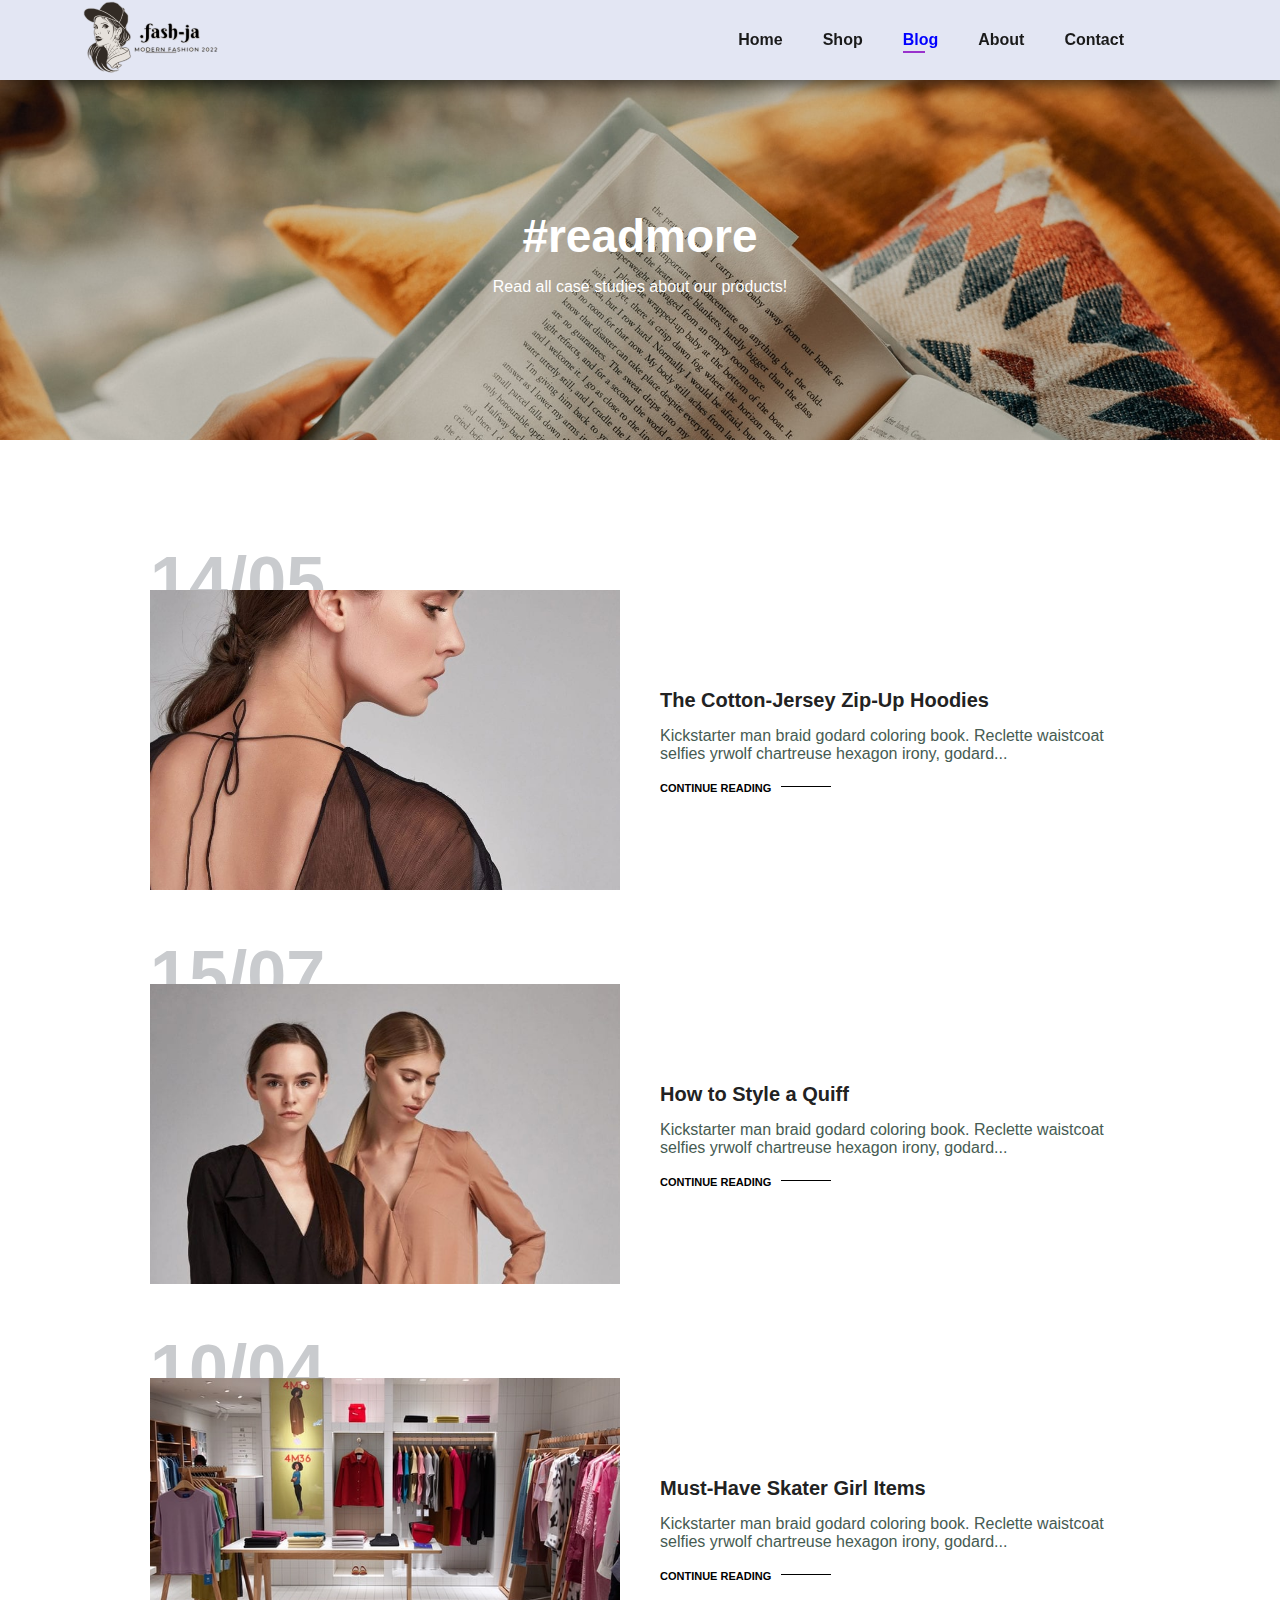
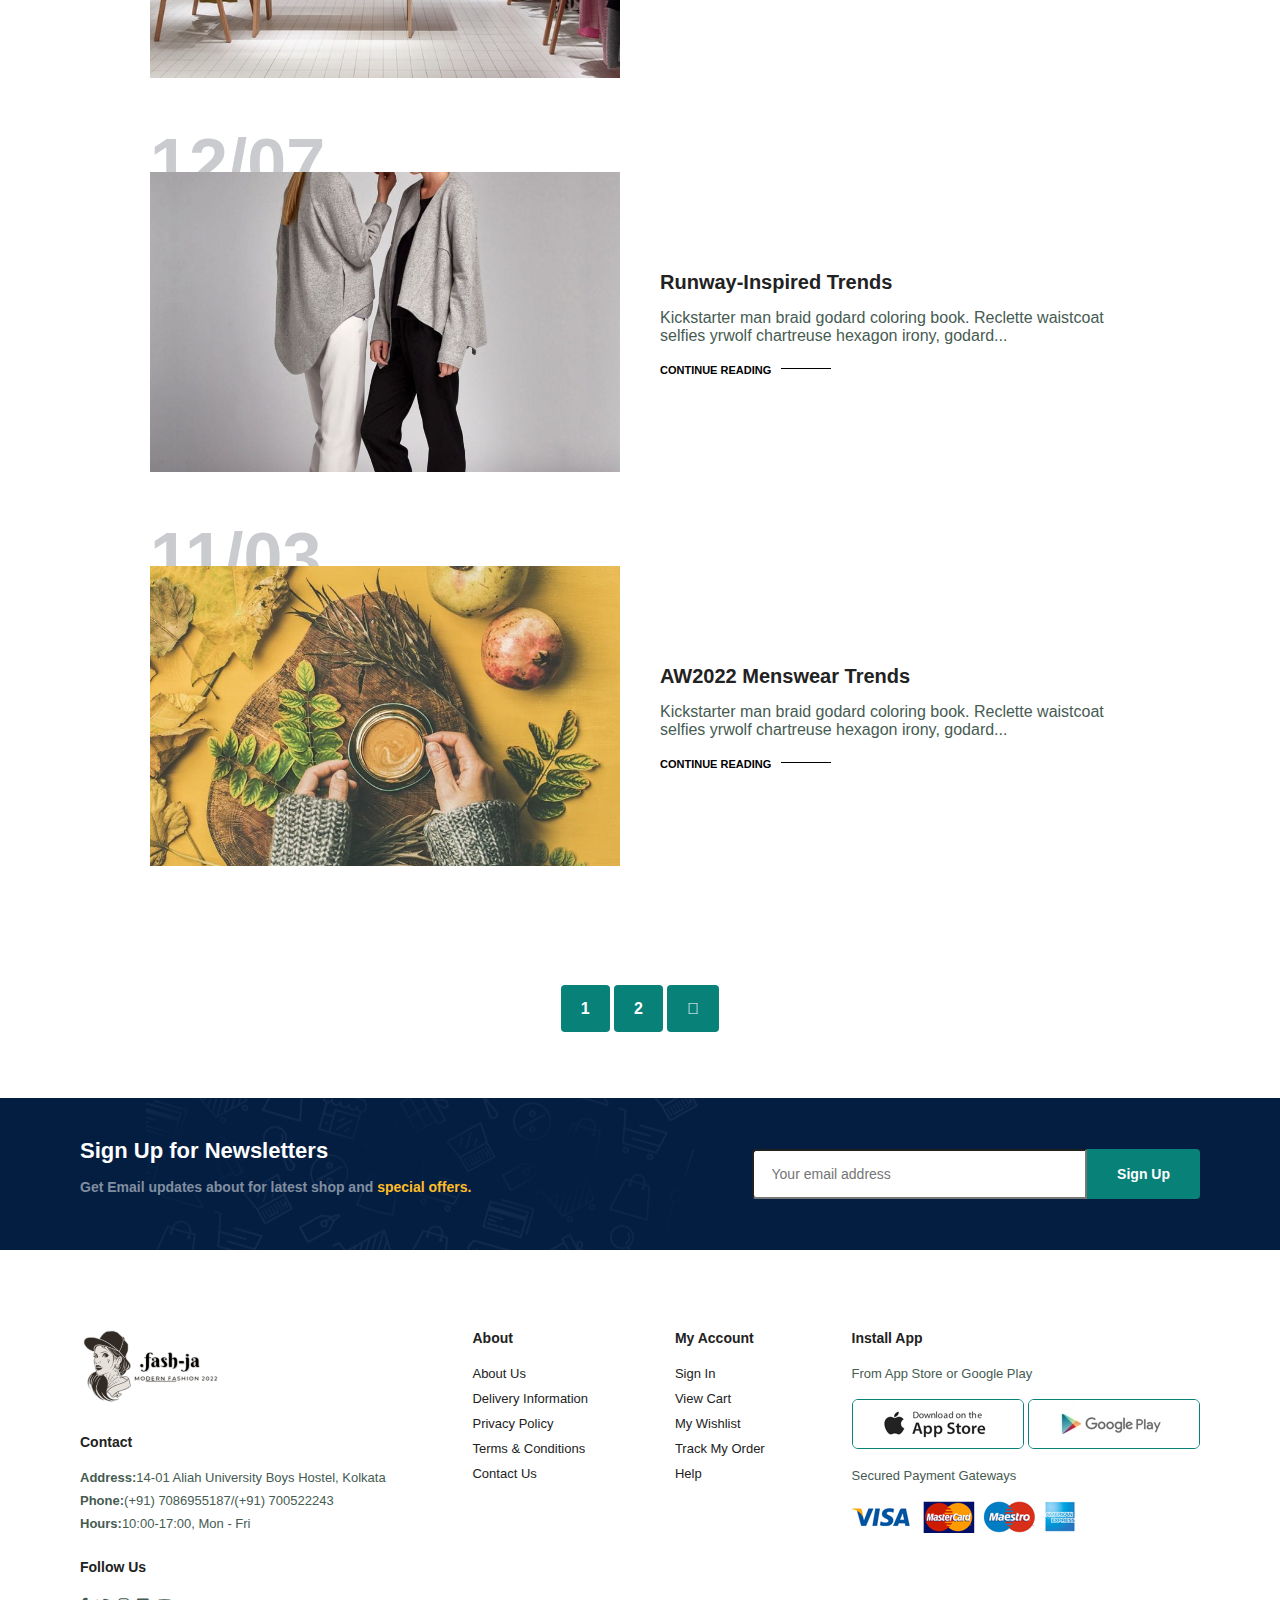
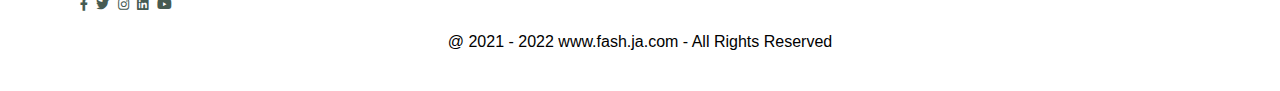
<file: blog.html>
<!DOCTYPE html>
<html lang="en">
<head>
    <meta charset="UTF-8">
    <meta http-equiv="X-UA-Compatible" content="IE=edge">
    <meta name="viewport" content="width=device-width, initial-scale=1.0">
    <link rel="stylesheet" href="style.css">
    <title>fash.ja</title>
    <link rel="stylesheet" href="https://pro.fontawesome.com/releases/v5.10.0/css/all.css" />
</head>
<body>
    
    <section id="header">
        <a href="#"><img src="img/logo-2.png" class="logo" alt=""></a>
        <div>
            <ul id="navbar">
                <li><a href="index.html">Home</a></li>
                <li><a href="shop.html">Shop</a></li>
                <li><a class="active" href="blog.html">Blog</a></li>
                <li><a href="about.html">About</a></li>
                <li><a href="contact.html">Contact</a></li>
                <li id="lg-bag"><a href="cart.html"><i class="far fa-shopping-bag"></i></a></li>
                <a href="#" id="close"><i class="far fa-times"></i></a>
            </ul>
        </div>
        <div id="mobile">
           <a href="cart.html"><i class="far fa-shopping-bag"></i></a>
            <i id="bar" class="fas fa-outdent"></i>
        </div>
    </section>
    
    <section id="page-header" class="blog-header">
        
        <h2>#readmore</h2>
        <p>Read all case studies about our products! </p>
        
    </section>
    
    <section id="blog">
        <div class="blog-box">
            <div class="blog-img">
                <img src="img/blog/b1.jpg" alt="">
            </div>
            <div class="blog-details">
                <h4>The Cotton-Jersey Zip-Up Hoodies</h4>
                <p>Kickstarter man braid godard coloring book. Reclette waistcoat selfies yrwolf chartreuse hexagon irony, godard...</p>
                <a href="#">CONTINUE READING</a>
            </div>
            <h1>14/05</h1>
        </div>
        <div class="blog-box">
            <div class="blog-img">
                <img src="img/blog/b2.jpg" alt="">
            </div>
            <div class="blog-details">
                <h4>How to Style a Quiff</h4>
                <p>Kickstarter man braid godard coloring book. Reclette waistcoat selfies yrwolf chartreuse hexagon irony, godard...</p>
                <a href="#">CONTINUE READING</a>
            </div>
            <h1>15/07</h1>
        </div>
        <div class="blog-box">
            <div class="blog-img">
                <img src="img/blog/b3.jpg" alt="">
            </div>
            <div class="blog-details">
                <h4>Must-Have Skater Girl Items</h4>
                <p>Kickstarter man braid godard coloring book. Reclette waistcoat selfies yrwolf chartreuse hexagon irony, godard...</p>
                <a href="#">CONTINUE READING</a>
            </div>
            <h1>10/04</h1>
        </div>
        <div class="blog-box">
            <div class="blog-img">
                <img src="img/blog/b4.jpg" alt="">
            </div>
            <div class="blog-details">
                <h4>Runway-Inspired Trends</h4>
                <p>Kickstarter man braid godard coloring book. Reclette waistcoat selfies yrwolf chartreuse hexagon irony, godard...</p>
                <a href="#">CONTINUE READING</a>
            </div>
            <h1>12/07</h1>
        </div>
        <div class="blog-box">
            <div class="blog-img">
                <img src="img/blog/b6.jpg" alt="">
            </div>
            <div class="blog-details">
                <h4>AW2022 Menswear Trends</h4>
                <p>Kickstarter man braid godard coloring book. Reclette waistcoat selfies yrwolf chartreuse hexagon irony, godard...</p>
                <a href="#">CONTINUE READING</a>
            </div>
            <h1>11/03</h1>
        </div>
    </section>
    
    <section id="pagination" class="section-p1">
        <a href="#">1</a>
        <a href="#">2</a>
        <a href="#"><i class="fal fa-long-arrow-alt-right"></i></a>
    </section>
    
    <section id="newsletter" class="section-p1 section-m1" >
        <div class="newstext">
            <h4>Sign Up for Newsletters</h4>
            <p>Get Email updates about for latest shop and <span>special offers.</span></p>
        </div>
        <div class="form">
           <input type="text" placeholder="Your email address">
           <button class="normal">Sign Up</button>
            
        </div>
    </section>
    
    <footer class="section-p1">
        <div class="col">
            <img class="logo" src="img/logo-2.png" alt="">
            <h4>Contact</h4>
            <p><strong>Address:</strong>14-01 Aliah University Boys Hostel, Kolkata</p>
            <p><strong>Phone:</strong>(+91) 7086955187/(+91) 700522243</p>
            <p><strong>Hours:</strong>10:00-17:00, Mon - Fri</p>
            <div class="follow">
                <h4>Follow Us</h4>
                <div class="icon">
                    <a href="https://www.facebook.com/profile.php?id=100038775851604"><i class="fab fa-facebook-f"></i></a>
                    <a href="https://twitter.com/Jahangi76582021?t=axXAD3QL3z59o_oeEKuMoQ&s=09"><i class="fab fa-twitter"></i></a>
                    <a href="https://instagram.com/__jahangir_o1?igshid=YmMyMTA2M2Y="><i class="fab fa-instagram"></i></a>
                    <a href="https://www.linkedin.com/in/jahangir-alom-15293a209"><i class="fab fa-linkedin"></i></a>
                    <a href="https://youtube.com/channel/UC1BlTbXfS1D6KTHa_qq8fKQ"><i class="fab fa-youtube"></i></a>
                </div>
            </div>
        </div>
        
        <div class="col">
            <h4>About</h4>
            <a href="#">About Us</a>
            <a href="#">Delivery Information</a>
            <a href="#">Privacy Policy</a>
            <a href="#">Terms & Conditions</a>
            <a href="#">Contact Us</a>
        </div>
        
        <div class="col">
            <h4>My Account</h4>
            <a href="#">Sign In</a>
            <a href="#">View Cart</a>
            <a href="#">My Wishlist</a>
            <a href="#">Track My Order</a>
            <a href="#">Help</a>
        </div>
        
        <div class="col install">
            <h4>Install App</h4>
            <p>From App Store or Google Play</p>
            <div class="row">
                <img src="img/pay/app.jpg" alt="">
                <img src="img/pay/play.jpg" alt="">
            </div>
            <p>Secured Payment Gateways</p>
            <img src="img/pay/pay.png" alt="">
        </div>
        
        <div class="copyright">@ 2021 - 2022 www.fash.ja.com - All Rights Reserved</div>
        
    </footer>
    
    <script src="script.js"></script>
</body>
</html>
</file>
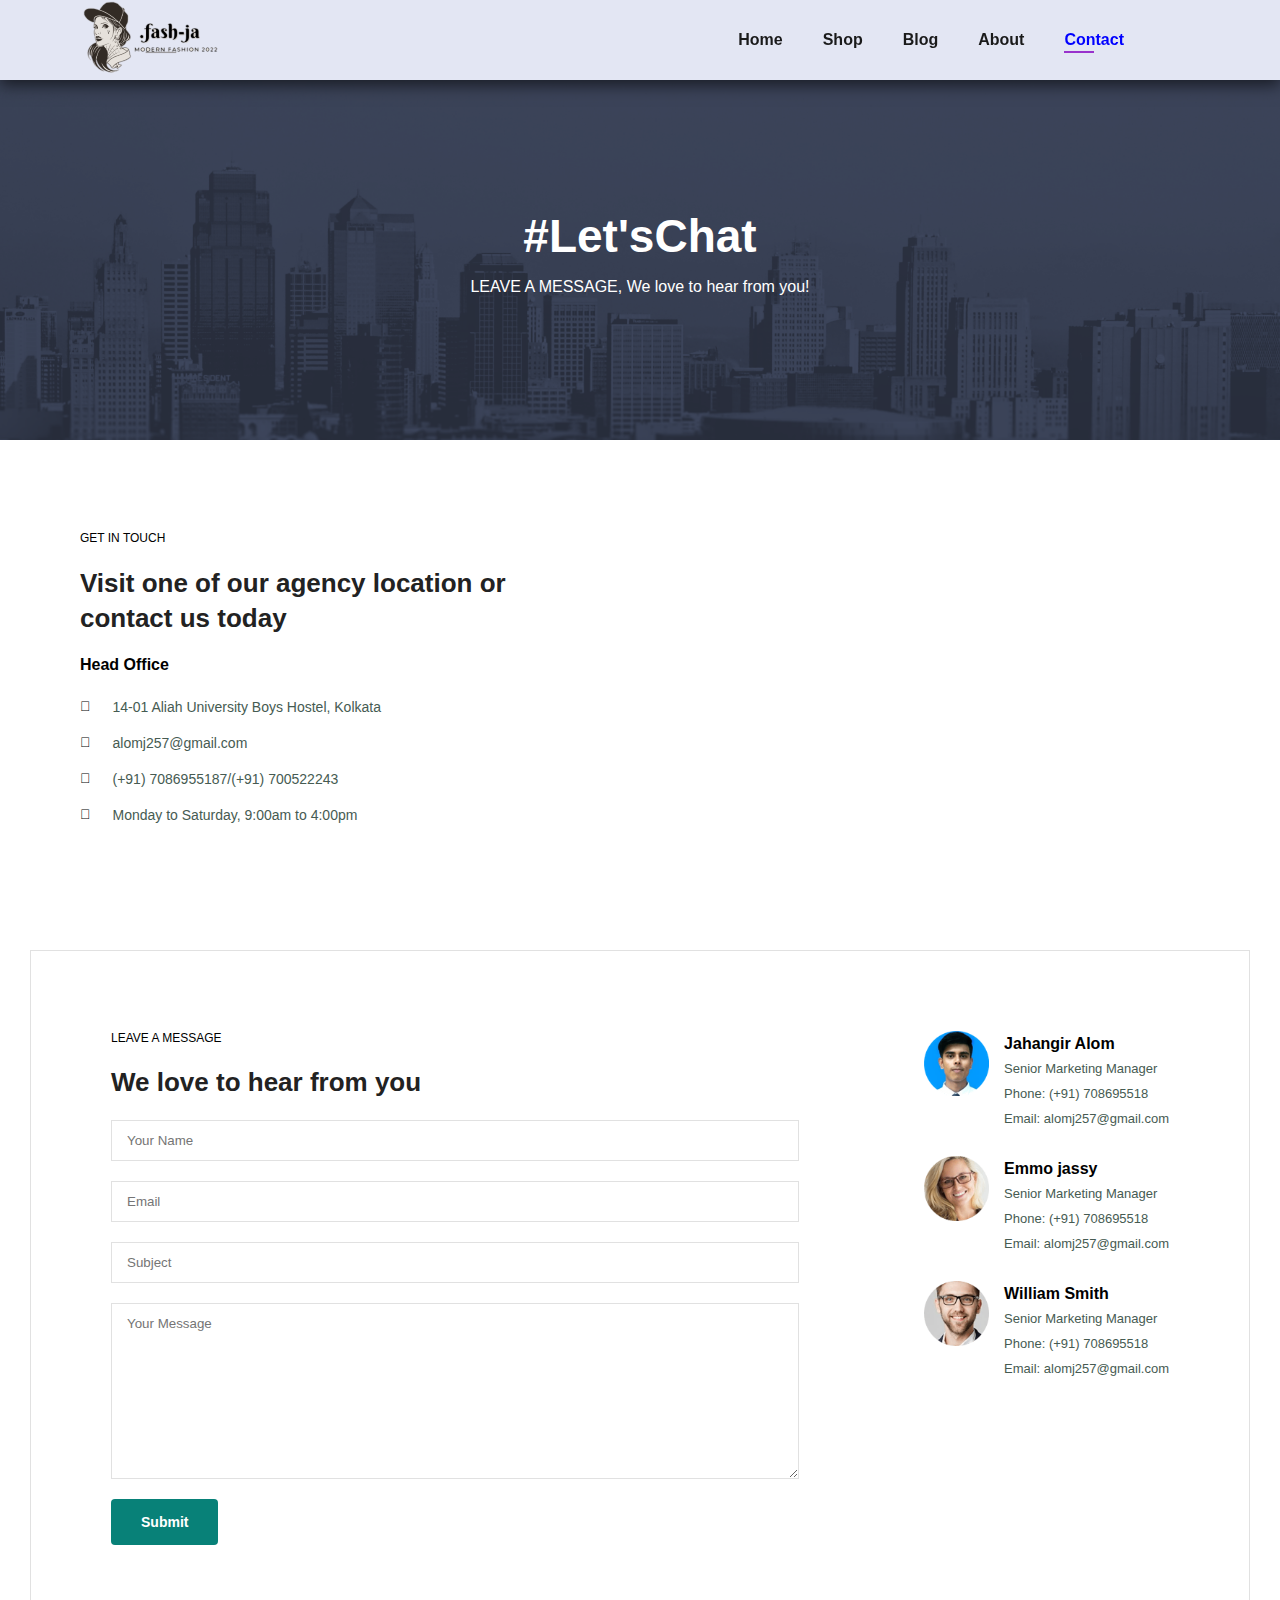
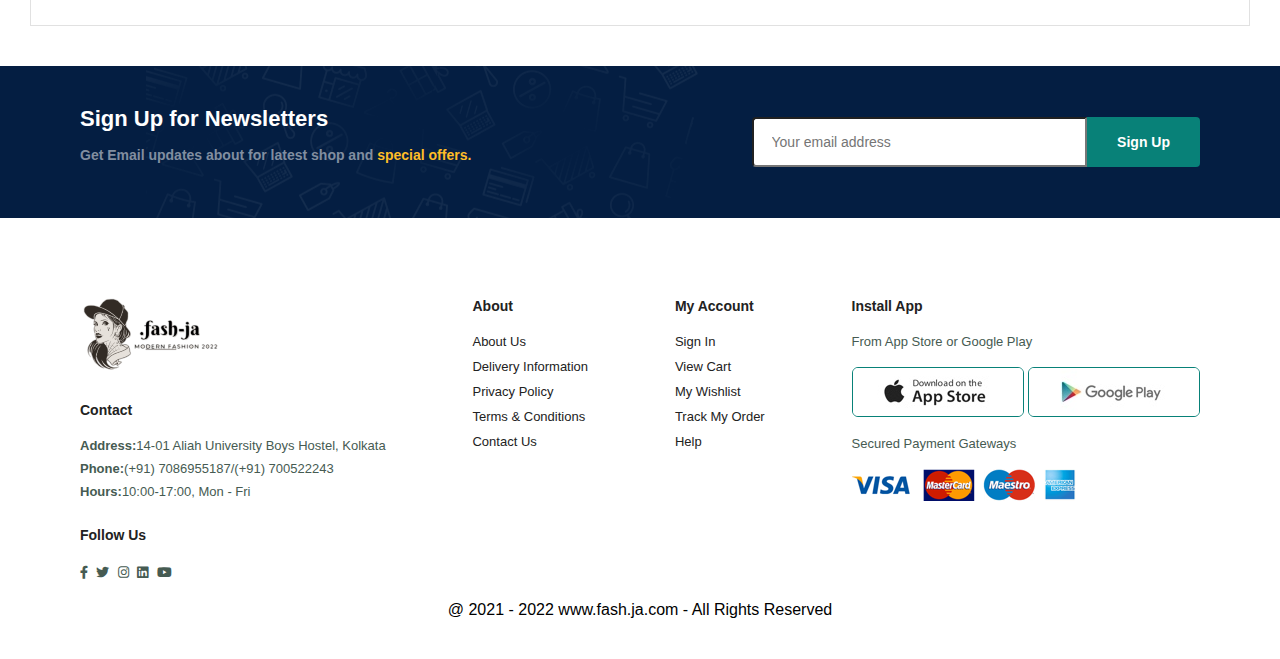
<file: contact.html>
<!DOCTYPE html>
<html lang="en">
<head>
    <meta charset="UTF-8">
    <meta http-equiv="X-UA-Compatible" content="IE=edge">
    <meta name="viewport" content="width=device-width, initial-scale=1.0">
    <link rel="stylesheet" href="style.css">
    <title>fash.ja</title>
    <link rel="stylesheet" href="https://pro.fontawesome.com/releases/v5.10.0/css/all.css" />
</head>
<body>
    
    <section id="header">
        <a href="#"><img src="img/logo-2.png" class="logo" alt=""></a>
        <div>
            <ul id="navbar">
                <li><a href="index.html">Home</a></li>
                <li><a href="shop.html">Shop</a></li>
                <li><a href="blog.html">Blog</a></li>
                <li><a href="about.html">About</a></li>
                <li><a class="active"  href="contact.html">Contact</a></li>
                <li id="lg-bag"><a href="cart.html"><i class="far fa-shopping-bag"></i></a></li>
                <a href="#" id="close"><i class="far fa-times"></i></a>
            </ul>
        </div>
        <div id="mobile">
           <a href="cart.html"><i class="far fa-shopping-bag"></i></a>
            <i id="bar" class="fas fa-outdent"></i>
        </div>
    </section>
    
    <section id="page-header" class="about-header">
        
        <h2>#Let'sChat</h2>
        <p>LEAVE A MESSAGE, We love to hear from you!</p>
        
    </section>
    
    <section id="contact-details" class="section-p1">
        <div class="details">
            <span>GET IN TOUCH</span>
            <h2>Visit one of our agency location or contact us today</h2>
            <h3>Head Office</h3>
            <div>
                <li>
                    <i class="fal fa-map"></i>
                    <p>14-01 Aliah University Boys Hostel, Kolkata</p>
                </li>
                <li>
                    <i class="fal fa-envelope"></i>
                    <p>alomj257@gmail.com</p>
                </li>
                <li>
                    <i class="fal fa-phone-alt"></i>
                    <p>(+91) 7086955187/(+91) 700522243</p>
                </li>
                <li>
                    <i class="fal fa-clock"></i>
                    <p>Monday to Saturday, 9:00am to 4:00pm</p>
                </li>
            </div>
        </div>
        
        <div class="map">
            <iframe src="https://www.google.com/maps/embed?pb=!1m18!1m12!1m3!1d3683.723442907213!2d88.48458581443433!3d22.589444638046132!2m3!1f0!2f0!3f0!3m2!1i1024!2i768!4f13.1!3m3!1m2!1s0x3a0275a57df0d8fb%3A0x3d6f3c9f28c20ab1!2sAliah%20University!5e0!3m2!1sen!2sin!4v1657551235607!5m2!1sen!2sin" width="600" height="450" style="border:0;" allowfullscreen="" loading="lazy" referrerpolicy="no-referrer-when-downgrade"></iframe>
        </div>
    </section>
    
    <section id="form-details">
        <form action="">
            <span>LEAVE A MESSAGE</span>
            <h2>We love to hear from you</h2>
            <input type="text" placeholder="Your Name">
            <input type="text" placeholder="Email">
            <input type="text" placeholder="Subject">
            <textarea name="" id="" cols="30" rows="10" placeholder="Your Message"></textarea>
            <button class="normal">Submit</button>
        </form>
        
        <div class="people">
           <div>
               <img src="img/people/1.png" alt="">
               <p><span>Jahangir Alom</span>Senior Marketing Manager <br> Phone: (+91) 708695518 <br> Email: alomj257@gmail.com</p>
           </div>
           <div>
               <img src="img/people/3.png" alt="">
               <p><span>Emmo jassy</span>Senior Marketing Manager <br> Phone: (+91) 708695518 <br> Email: alomj257@gmail.com</p>
           </div>
           <div>
               <img src="img/people/2.png" alt="">
               <p><span>William Smith</span>Senior Marketing Manager <br> Phone: (+91) 708695518 <br> Email: alomj257@gmail.com</p>
           </div>
            
        </div>
    </section>
    
     <section id="newsletter" class="section-p1 section-m1" >
        <div class="newstext">
            <h4>Sign Up for Newsletters</h4>
            <p>Get Email updates about for latest shop and <span>special offers.</span></p>
        </div>
        <div class="form">
           <input type="text" placeholder="Your email address">
           <button class="normal">Sign Up</button>
            
        </div>
    </section>
      
    <footer class="section-p1">
        <div class="col">
            <img class="logo" src="img/logo-2.png" alt="">
            <h4>Contact</h4>
            <p><strong>Address:</strong>14-01 Aliah University Boys Hostel, Kolkata</p>
            <p><strong>Phone:</strong>(+91) 7086955187/(+91) 700522243</p>
            <p><strong>Hours:</strong>10:00-17:00, Mon - Fri</p>
            <div class="follow">
                <h4>Follow Us</h4>
                <div class="icon">
                    <a href="https://www.facebook.com/profile.php?id=100038775851604"><i class="fab fa-facebook-f"></i></a>
                    <a href="https://twitter.com/Jahangi76582021?t=axXAD3QL3z59o_oeEKuMoQ&s=09"><i class="fab fa-twitter"></i></a>
                    <a href="https://instagram.com/__jahangir_o1?igshid=YmMyMTA2M2Y="><i class="fab fa-instagram"></i></a>
                    <a href="https://www.linkedin.com/in/jahangir-alom-15293a209"><i class="fab fa-linkedin"></i></a>
                    <a href="https://youtube.com/channel/UC1BlTbXfS1D6KTHa_qq8fKQ"><i class="fab fa-youtube"></i></a>
                </div>
            </div>
        </div>
        
        <div class="col">
            <h4>About</h4>
            <a href="#">About Us</a>
            <a href="#">Delivery Information</a>
            <a href="#">Privacy Policy</a>
            <a href="#">Terms & Conditions</a>
            <a href="#">Contact Us</a>
        </div>
        
        <div class="col">
            <h4>My Account</h4>
            <a href="#">Sign In</a>
            <a href="#">View Cart</a>
            <a href="#">My Wishlist</a>
            <a href="#">Track My Order</a>
            <a href="#">Help</a>
        </div>
        
        <div class="col install">
            <h4>Install App</h4>
            <p>From App Store or Google Play</p>
            <div class="row">
                <img src="img/pay/app.jpg" alt="">
                <img src="img/pay/play.jpg" alt="">
            </div>
            <p>Secured Payment Gateways</p>
            <img src="img/pay/pay.png" alt="">
        </div>
        
        <div class="copyright">@ 2021 - 2022 www.fash.ja.com - All Rights Reserved</div>
        
    </footer>
    
    <script src="script.js"></script>
</body>
</html>
</file>
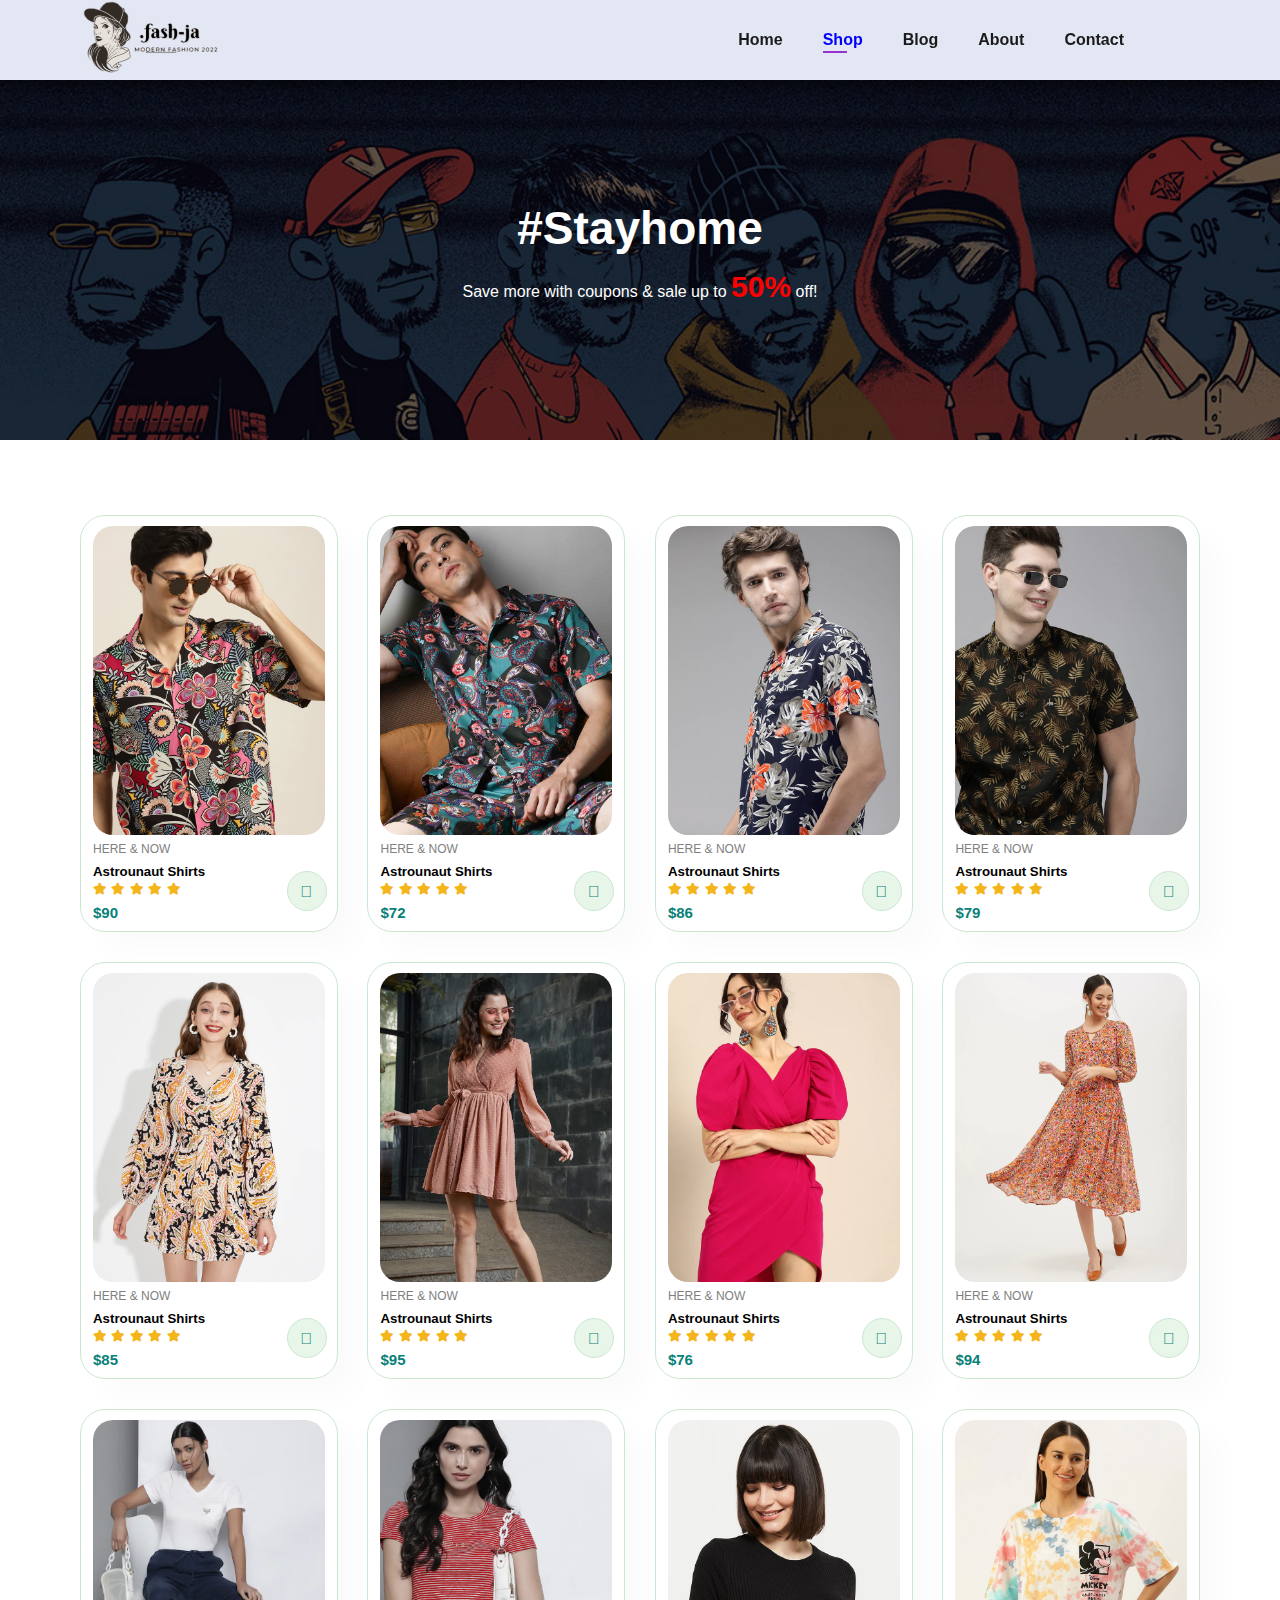
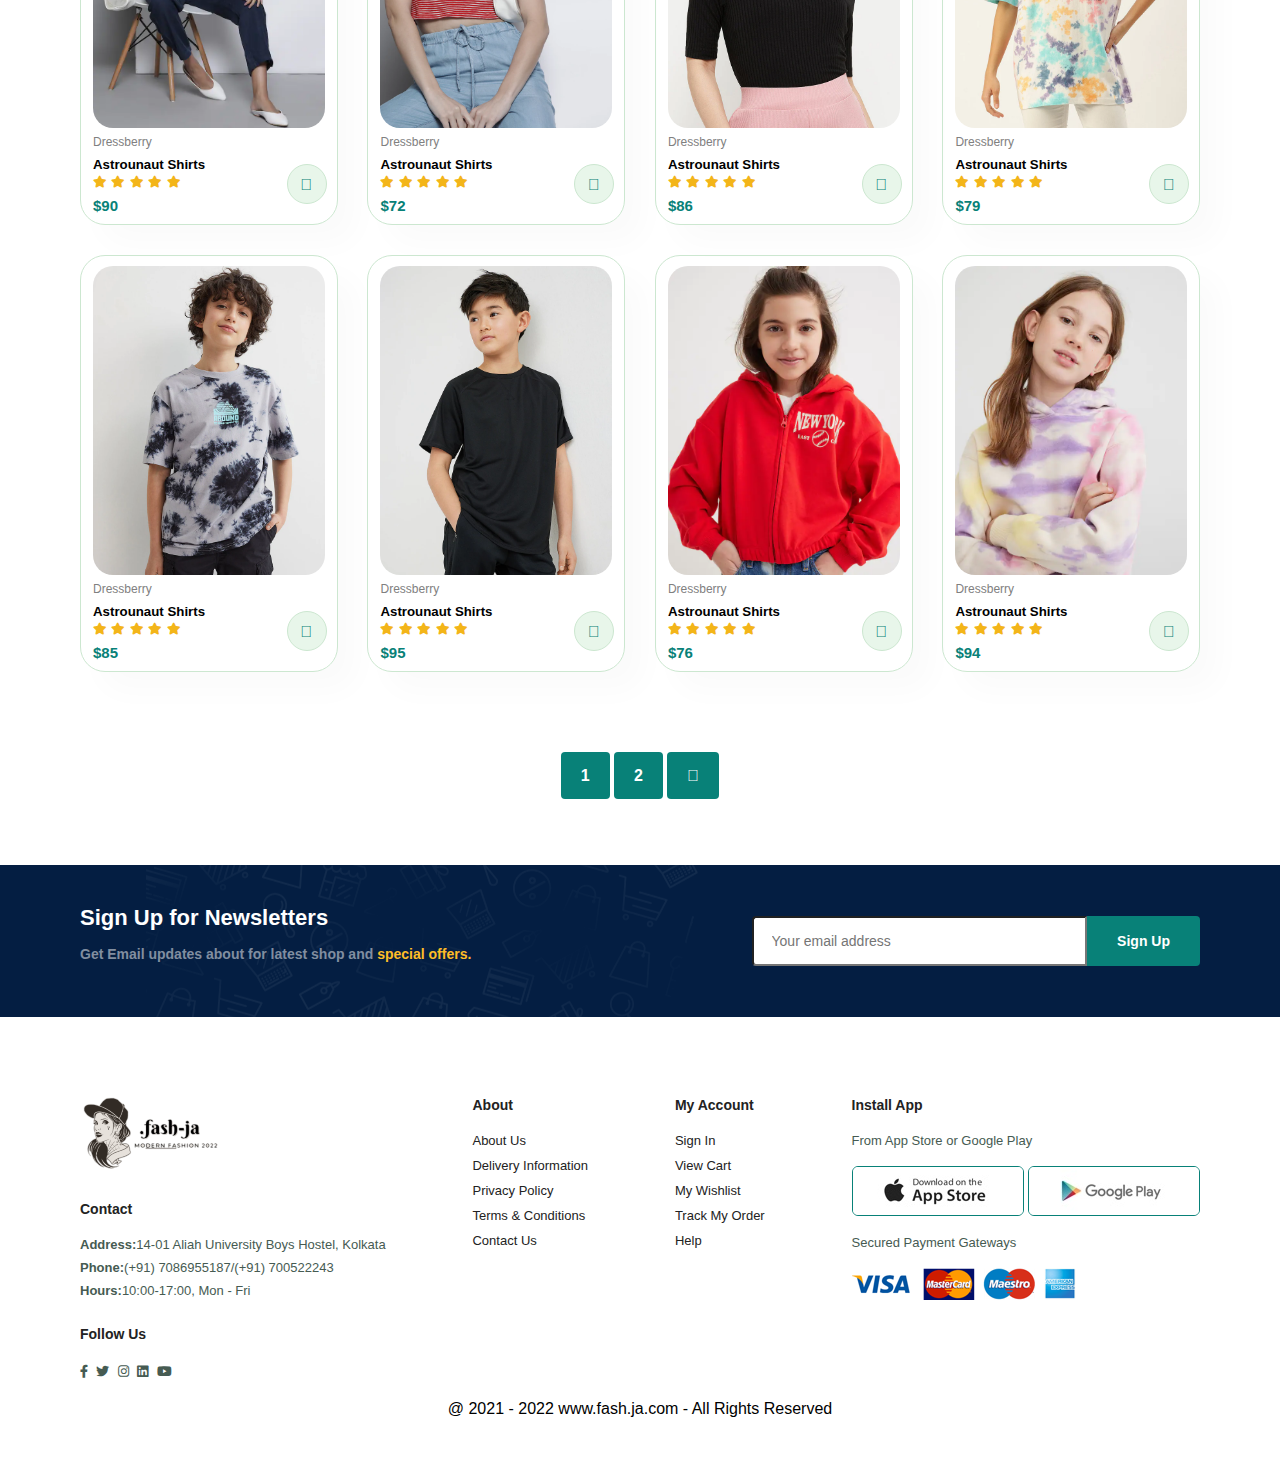
<file: shop.html>
<!DOCTYPE html>
<html lang="en">
<head>
    <meta charset="UTF-8">
    <meta http-equiv="X-UA-Compatible" content="IE=edge">
    <meta name="viewport" content="width=device-width, initial-scale=1.0">
    <link rel="stylesheet" href="style.css">
    <title>fash.ja</title>
    <link rel="stylesheet" href="https://pro.fontawesome.com/releases/v5.10.0/css/all.css" />
</head>
<body>
    <section id="header">
        <a href="#"><img src="img/logo-2.png" class="logo" alt=""></a>
        <div>
            <ul id="navbar">
                <li><a href="index.html">Home</a></li>
                <li><a class="active" href="shop.html">Shop</a></li>
                <li><a href="blog.html">Blog</a></li>
                <li><a href="about.html">About</a></li>
                <li><a href="contact.html">Contact</a></li>
                <li id="lg-bag"><a href="cart.html"><i class="far fa-shopping-bag"></i></a></li>
                <a href="#" id="close"><i class="far fa-times"></i></a>
            </ul>
        </div>
        <div id="mobile">
           <a href="cart.html"><i class="far fa-shopping-bag"></i></a>
            <i id="bar" class="fas fa-outdent"></i>
        </div>
    </section>
    
    <section id="page-header">
        
        <h2>#Stayhome</h2>
        <p>Save more with coupons & sale up to <b style="font-size: 30px; color: red">50%</b> off!</p>
        
    </section>
    
    <section id="product1" class="section-p1">
        <div class="pro-container">
        <div class="pro" onclick="window.location.href='sproduct.html'">
            <img src="img/products/f1.jpg" alt="">
            <div class="des">
                <span>HERE & NOW</span>
                <h5> Astrounaut Shirts</h5>
                <div class="star">
                    <i class="fas fa-star"></i>
                    <i class="fas fa-star"></i>
                    <i class="fas fa-star"></i>
                    <i class="fas fa-star"></i>
                    <i class="fas fa-star"></i>
                </div>
                <h4>$90</h4>
            </div>
            <a href="#"> <i class="fal fa-shopping-cart cart"></i></a>
        </div>
        <div class="pro">
            <img src="img/products/f2.jpg" alt="">
            <div class="des">
                <span>HERE & NOW</span>
                <h5> Astrounaut Shirts</h5>
                <div class="star">
                    <i class="fas fa-star"></i>
                    <i class="fas fa-star"></i>
                    <i class="fas fa-star"></i>
                    <i class="fas fa-star"></i>
                    <i class="fas fa-star"></i>
                </div>
                <h4>$72</h4>
            </div>
            <a href="#"> <i class="fal fa-shopping-cart cart"></i></a>
        </div><div class="pro">
            <img src="img/products/f3.jpg" alt="">
            <div class="des">
                <span>HERE & NOW</span>
                <h5> Astrounaut Shirts</h5>
                <div class="star">
                    <i class="fas fa-star"></i>
                    <i class="fas fa-star"></i>
                    <i class="fas fa-star"></i>
                    <i class="fas fa-star"></i>
                    <i class="fas fa-star"></i>
                </div>
                <h4>$86</h4>
            </div>
            <a href="#"> <i class="fal fa-shopping-cart cart"></i></a>
        </div><div class="pro">
            <img src="img/products/f4.jpg" alt="">
            <div class="des">
                <span>HERE & NOW</span>
                <h5> Astrounaut Shirts</h5>
                <div class="star">
                    <i class="fas fa-star"></i>
                    <i class="fas fa-star"></i>
                    <i class="fas fa-star"></i>
                    <i class="fas fa-star"></i>
                    <i class="fas fa-star"></i>
                </div>
                <h4>$79</h4>
            </div>
            <a href="#"> <i class="fal fa-shopping-cart cart"></i></a>
        </div><div class="pro">
            <img src="img/products/f5.jpg" alt="">
            <div class="des">
                <span>HERE & NOW</span>
                <h5> Astrounaut Shirts</h5>
                <div class="star">
                    <i class="fas fa-star"></i>
                    <i class="fas fa-star"></i>
                    <i class="fas fa-star"></i>
                    <i class="fas fa-star"></i>
                    <i class="fas fa-star"></i>
                </div>
                <h4>$85</h4>
            </div>
            <a href="#"> <i class="fal fa-shopping-cart cart"></i></a>
        </div><div class="pro">
            <img src="img/products/f6.jpg" alt="">
            <div class="des">
                <span>HERE & NOW</span>
                <h5> Astrounaut Shirts</h5>
                <div class="star">
                    <i class="fas fa-star"></i>
                    <i class="fas fa-star"></i>
                    <i class="fas fa-star"></i>
                    <i class="fas fa-star"></i>
                    <i class="fas fa-star"></i>
                </div>
                <h4>$95</h4>
            </div>
            <a href="#"> <i class="fal fa-shopping-cart cart"></i></a>
        </div><div class="pro">
            <img src="img/products/f7.jpg" alt="">
            <div class="des">
                <span>HERE & NOW</span>
                <h5> Astrounaut Shirts</h5>
                <div class="star">
                    <i class="fas fa-star"></i>
                    <i class="fas fa-star"></i>
                    <i class="fas fa-star"></i>
                    <i class="fas fa-star"></i>
                    <i class="fas fa-star"></i>
                </div>
                <h4>$76</h4>
            </div>
            <a href="#"> <i class="fal fa-shopping-cart cart"></i></a>
        </div><div class="pro">
            <img src="img/products/f8.jpg" alt="">
            <div class="des">
                <span>HERE & NOW</span>
                <h5> Astrounaut Shirts</h5>
                <div class="star">
                    <i class="fas fa-star"></i>
                    <i class="fas fa-star"></i>
                    <i class="fas fa-star"></i>
                    <i class="fas fa-star"></i>
                    <i class="fas fa-star"></i>
                </div>
                <h4>$94</h4>
            </div>
            <a href="#"> <i class="fal fa-shopping-cart cart"></i></a>
        </div>
        <div class="pro">
            <img src="img/products/n1.jpg" alt="">
            <div class="des">
                <span>Dressberry</span>
                <h5> Astrounaut Shirts</h5>
                <div class="star">
                    <i class="fas fa-star"></i>
                    <i class="fas fa-star"></i>
                    <i class="fas fa-star"></i>
                    <i class="fas fa-star"></i>
                    <i class="fas fa-star"></i>
                </div>
                <h4>$90</h4>
            </div>
            <a href="#"> <i class="fal fa-shopping-cart cart"></i></a>
        </div>
        <div class="pro">
            <img src="img/products/n2.jpg" alt="">
            <div class="des">
                <span>Dressberry</span>
                <h5> Astrounaut Shirts</h5>
                <div class="star">
                    <i class="fas fa-star"></i>
                    <i class="fas fa-star"></i>
                    <i class="fas fa-star"></i>
                    <i class="fas fa-star"></i>
                    <i class="fas fa-star"></i>
                </div>
                <h4>$72</h4>
            </div>
            <a href="#"> <i class="fal fa-shopping-cart cart"></i></a>
        </div><div class="pro">
            <img src="img/products/n3.jpg" alt="">
            <div class="des">
                <span>Dressberry</span>
                <h5> Astrounaut Shirts</h5>
                <div class="star">
                    <i class="fas fa-star"></i>
                    <i class="fas fa-star"></i>
                    <i class="fas fa-star"></i>
                    <i class="fas fa-star"></i>
                    <i class="fas fa-star"></i>
                </div>
                <h4>$86</h4>
            </div>
            <a href="#"> <i class="fal fa-shopping-cart cart"></i></a>
        </div><div class="pro">
            <img src="img/products/n4.jpg" alt="">
            <div class="des">
                <span>Dressberry</span>
                <h5> Astrounaut Shirts</h5>
                <div class="star">
                    <i class="fas fa-star"></i>
                    <i class="fas fa-star"></i>
                    <i class="fas fa-star"></i>
                    <i class="fas fa-star"></i>
                    <i class="fas fa-star"></i>
                </div>
                <h4>$79</h4>
            </div>
            <a href="#"> <i class="fal fa-shopping-cart cart"></i></a>
        </div><div class="pro">
            <img src="img/products/n5.jpg" alt="">
            <div class="des">
                <span>Dressberry</span>
                <h5> Astrounaut Shirts</h5>
                <div class="star">
                    <i class="fas fa-star"></i>
                    <i class="fas fa-star"></i>
                    <i class="fas fa-star"></i>
                    <i class="fas fa-star"></i>
                    <i class="fas fa-star"></i>
                </div>
                <h4>$85</h4>
            </div>
            <a href="#"> <i class="fal fa-shopping-cart cart"></i></a>
        </div><div class="pro">
            <img src="img/products/n6.jpg" alt="">
            <div class="des">
                <span>Dressberry</span>
                <h5> Astrounaut Shirts</h5>
                <div class="star">
                    <i class="fas fa-star"></i>
                    <i class="fas fa-star"></i>
                    <i class="fas fa-star"></i>
                    <i class="fas fa-star"></i>
                    <i class="fas fa-star"></i>
                </div>
                <h4>$95</h4>
            </div>
            <a href="#"> <i class="fal fa-shopping-cart cart"></i></a>
        </div><div class="pro">
            <img src="img/products/n7.jpg" alt="">
            <div class="des">
                <span>Dressberry</span>
                <h5> Astrounaut Shirts</h5>
                <div class="star">
                    <i class="fas fa-star"></i>
                    <i class="fas fa-star"></i>
                    <i class="fas fa-star"></i>
                    <i class="fas fa-star"></i>
                    <i class="fas fa-star"></i>
                </div>
                <h4>$76</h4>
            </div>
            <a href="#"> <i class="fal fa-shopping-cart cart"></i></a>
        </div><div class="pro">
            <img src="img/products/n8.jpg" alt="">
            <div class="des">
                <span>Dressberry</span>
                <h5> Astrounaut Shirts</h5>
                <div class="star">
                    <i class="fas fa-star"></i>
                    <i class="fas fa-star"></i>
                    <i class="fas fa-star"></i>
                    <i class="fas fa-star"></i>
                    <i class="fas fa-star"></i>
                </div>
                <h4>$94</h4>
            </div>
            <a href="#"> <i class="fal fa-shopping-cart cart"></i></a>
        </div>
        </div>
    </section>
    
    <section id="pagination" class="section-p1">
        <a href="#">1</a>
        <a href="#">2</a>
        <a href="#"><i class="fal fa-long-arrow-alt-right"></i></a>
    </section>
    
    <section id="newsletter" class="section-p1 section-m1" >
        <div class="newstext">
            <h4>Sign Up for Newsletters</h4>
            <p>Get Email updates about for latest shop and <span>special offers.</span></p>
        </div>
        <div class="form">
           <input type="text" placeholder="Your email address">
           <button class="normal">Sign Up</button>
            
        </div>
    </section>
    
    <footer class="section-p1">
        <div class="col">
            <img class="logo" src="img/logo-2.png" alt="">
            <h4>Contact</h4>
            <p><strong>Address:</strong>14-01 Aliah University Boys Hostel, Kolkata</p>
            <p><strong>Phone:</strong>(+91) 7086955187/(+91) 700522243</p>
            <p><strong>Hours:</strong>10:00-17:00, Mon - Fri</p>
            <div class="follow">
                <h4>Follow Us</h4>
                <div class="icon">
                    <a href="https://www.facebook.com/profile.php?id=100038775851604"><i class="fab fa-facebook-f"></i></a>
                    <a href="https://twitter.com/Jahangi76582021?t=axXAD3QL3z59o_oeEKuMoQ&s=09"><i class="fab fa-twitter"></i></a>
                    <a href="https://instagram.com/__jahangir_o1?igshid=YmMyMTA2M2Y="><i class="fab fa-instagram"></i></a>
                    <a href="https://www.linkedin.com/in/jahangir-alom-15293a209"><i class="fab fa-linkedin"></i></a>
                    <a href="https://youtube.com/channel/UC1BlTbXfS1D6KTHa_qq8fKQ"><i class="fab fa-youtube"></i></a>
                </div>
            </div>
        </div>
        
        <div class="col">
            <h4>About</h4>
            <a href="#">About Us</a>
            <a href="#">Delivery Information</a>
            <a href="#">Privacy Policy</a>
            <a href="#">Terms & Conditions</a>
            <a href="#">Contact Us</a>
        </div>
        
        <div class="col">
            <h4>My Account</h4>
            <a href="#">Sign In</a>
            <a href="#">View Cart</a>
            <a href="#">My Wishlist</a>
            <a href="#">Track My Order</a>
            <a href="#">Help</a>
        </div>
        
        <div class="col install">
            <h4>Install App</h4>
            <p>From App Store or Google Play</p>
            <div class="row">
                <img src="img/pay/app.jpg" alt="">
                <img src="img/pay/play.jpg" alt="">
            </div>
            <p>Secured Payment Gateways</p>
            <img src="img/pay/pay.png" alt="">
        </div>
        
        <div class="copyright">@ 2021 - 2022 www.fash.ja.com - All Rights Reserved</div>
        
    </footer>
    
    <script src="script.js"></script>
    
</body>
</html>
</file>
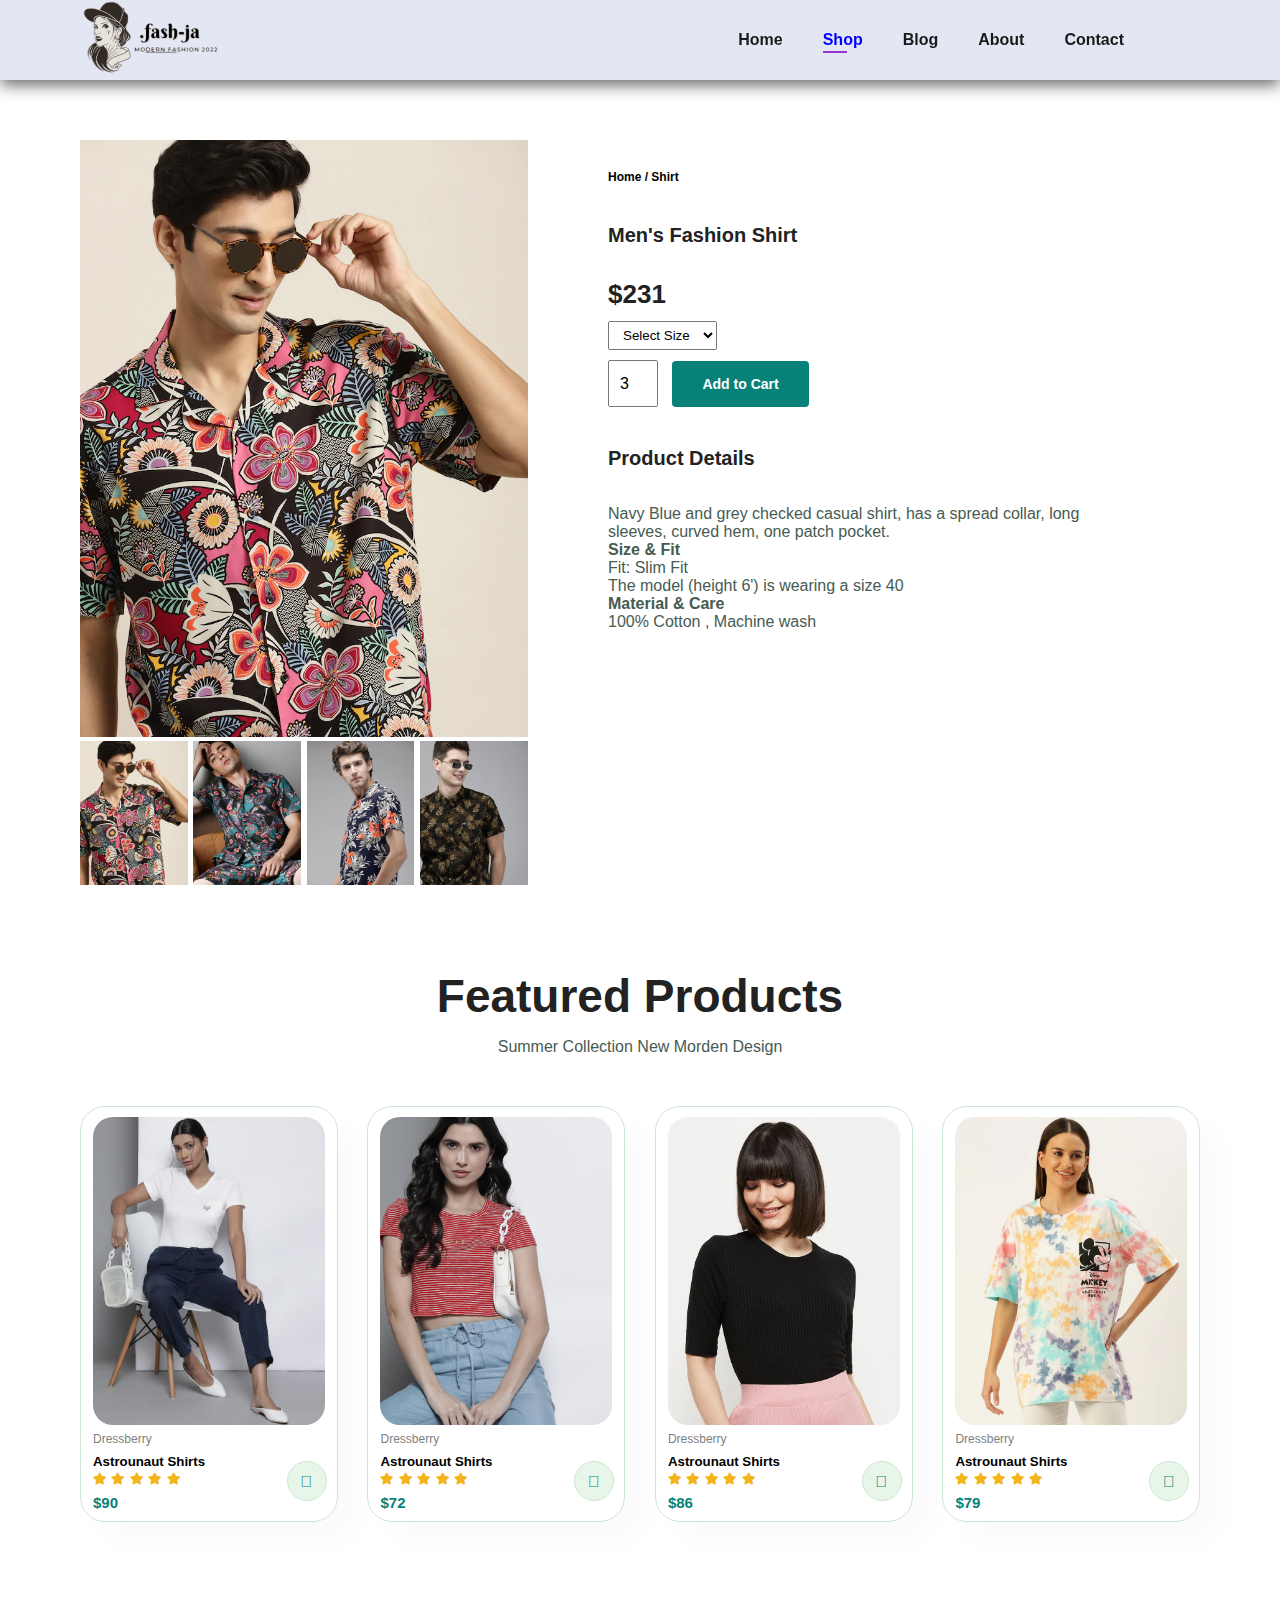
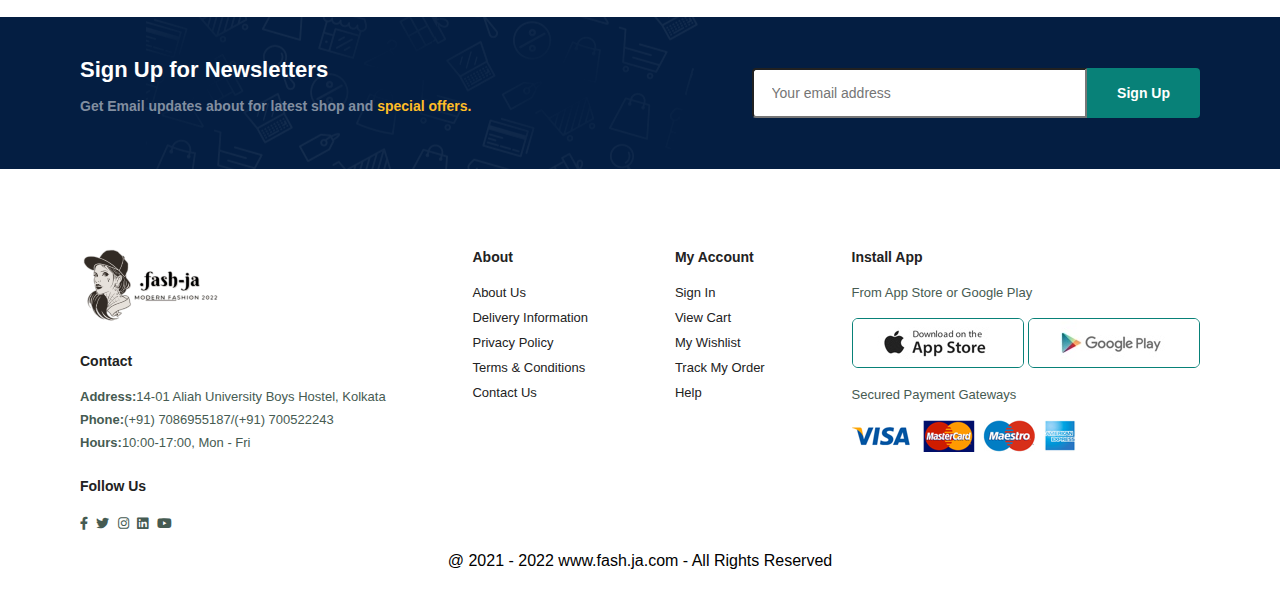
<file: sproduct.html>
<!DOCTYPE html>
<html lang="en">
<head>
    <meta charset="UTF-8">
    <meta http-equiv="X-UA-Compatible" content="IE=edge">
    <meta name="viewport" content="width=device-width, initial-scale=1.0">
    <link rel="stylesheet" href="style.css">
    <title>fash.ja</title>
    <link rel="stylesheet" href="https://pro.fontawesome.com/releases/v5.10.0/css/all.css" />
</head>
<body>
    
    <section id="header">
        <a href="#"><img src="img/logo-2.png" class="logo" alt=""></a>
        <div>
            <ul id="navbar">
                <li><a href="index.html">Home</a></li>
                <li><a class="active" href="shop.html">Shop</a></li>
                <li><a href="blog.html">Blog</a></li>
                <li><a href="about.html">About</a></li>
                <li><a href="contact.html">Contact</a></li>
                <li id="lg-bag"><a href="cart.html"><i class="far fa-shopping-bag"></i></a></li>
                <a href="#" id="close"><i class="far fa-times"></i></a>
            </ul>
        </div>
        <div id="mobile">
           <a href="cart.html"><i class="far fa-shopping-bag"></i></a>
            <i id="bar" class="fas fa-outdent"></i>
        </div>
    </section>
    
    <section id="prodetails" class="section-p1">
        <div class="single-pro-image">
            <img src="img/products/f1.jpg" width="100%" id="MainImg" alt="">
            
            <div class="small-img-group">
                <div class="small-img-col">
                    <img src="img/products/f1.jpg" width="100%" class="small-img" alt="">
                </div>
                <div class="small-img-col">
                    <img src="img/products/f2.jpg" width="100%" class="small-img" alt="">
                </div>
                <div class="small-img-col">
                    <img src="img/products/f3.jpg" width="100%" class="small-img" alt="">
                </div>
                <div class="small-img-col">
                    <img src="img/products/f4.jpg" width="100%" class="small-img" alt="">
                </div>
            </div>
        </div>
        <div class="single-pro-details">
            <h6>Home / Shirt</h6>
            <h4>Men's Fashion Shirt</h4>
            <h2>$231</h2>
            <select>
                <option>Select Size</option>
                <option>S</option>
                <option>M</option>
                <option>L</option>
                <option>XL</option>
                <option>XXL</option>
            </select>
            <input type="number" value="3">
            <button class="normal">Add to Cart</button>
            <h4>Product Details</h4>
            <p>Navy Blue and grey checked casual shirt, has a spread collar, long sleeves, curved hem, one patch pocket. <br> <b>Size & Fit</b> <br>
            Fit: Slim Fit <br>
            The model (height 6') is wearing a size 40 <br>
            <b>Material & Care</b> <br>
            100% Cotton ,
            Machine wash</p>
        </div>
    </section>
    
    <section id="product1" class="section-p1">
        <h2>Featured Products</h2>
        <p>Summer Collection New Morden Design</p>
        <div class="pro-container">
        <div class="pro">
            <img src="img/products/n1.jpg" alt="">
            <div class="des">
                <span>Dressberry</span>
                <h5> Astrounaut Shirts</h5>
                <div class="star">
                    <i class="fas fa-star"></i>
                    <i class="fas fa-star"></i>
                    <i class="fas fa-star"></i>
                    <i class="fas fa-star"></i>
                    <i class="fas fa-star"></i>
                </div>
                <h4>$90</h4>
            </div>
            <a href="#"> <i class="fal fa-shopping-cart cart"></i></a>
        </div>
        <div class="pro">
            <img src="img/products/n2.jpg" alt="">
            <div class="des">
                <span>Dressberry</span>
                <h5> Astrounaut Shirts</h5>
                <div class="star">
                    <i class="fas fa-star"></i>
                    <i class="fas fa-star"></i>
                    <i class="fas fa-star"></i>
                    <i class="fas fa-star"></i>
                    <i class="fas fa-star"></i>
                </div>
                <h4>$72</h4>
            </div>
            <a href="#"> <i class="fal fa-shopping-cart cart"></i></a>
        </div><div class="pro">
            <img src="img/products/n3.jpg" alt="">
            <div class="des">
                <span>Dressberry</span>
                <h5> Astrounaut Shirts</h5>
                <div class="star">
                    <i class="fas fa-star"></i>
                    <i class="fas fa-star"></i>
                    <i class="fas fa-star"></i>
                    <i class="fas fa-star"></i>
                    <i class="fas fa-star"></i>
                </div>
                <h4>$86</h4>
            </div>
            <a href="#"> <i class="fal fa-shopping-cart cart"></i></a>
        </div><div class="pro">
            <img src="img/products/n4.jpg" alt="">
            <div class="des">
                <span>Dressberry</span>
                <h5> Astrounaut Shirts</h5>
                <div class="star">
                    <i class="fas fa-star"></i>
                    <i class="fas fa-star"></i>
                    <i class="fas fa-star"></i>
                    <i class="fas fa-star"></i>
                    <i class="fas fa-star"></i>
                </div>
                <h4>$79</h4>
            </div>
            <a href="#"> <i class="fal fa-shopping-cart cart"></i></a>
    </section>
    
    <section id="newsletter" class="section-p1 section-m1" >
        <div class="newstext">
            <h4>Sign Up for Newsletters</h4>
            <p>Get Email updates about for latest shop and <span>special offers.</span></p>
        </div>
        <div class="form">
           <input type="text" placeholder="Your email address">
           <button class="normal">Sign Up</button>
            
        </div>
    </section>
    
    <footer class="section-p1">
        <div class="col">
            <img class="logo" src="img/logo-2.png" alt="">
            <h4>Contact</h4>
            <p><strong>Address:</strong>14-01 Aliah University Boys Hostel, Kolkata</p>
            <p><strong>Phone:</strong>(+91) 7086955187/(+91) 700522243</p>
            <p><strong>Hours:</strong>10:00-17:00, Mon - Fri</p>
            <div class="follow">
                <h4>Follow Us</h4>
                <div class="icon">
                    <a href="https://www.facebook.com/profile.php?id=100038775851604"><i class="fab fa-facebook-f"></i></a>
                    <a href="https://twitter.com/Jahangi76582021?t=axXAD3QL3z59o_oeEKuMoQ&s=09"><i class="fab fa-twitter"></i></a>
                    <a href="https://instagram.com/__jahangir_o1?igshid=YmMyMTA2M2Y="><i class="fab fa-instagram"></i></a>
                    <a href="https://www.linkedin.com/in/jahangir-alom-15293a209"><i class="fab fa-linkedin"></i></a>
                    <a href="https://youtube.com/channel/UC1BlTbXfS1D6KTHa_qq8fKQ"><i class="fab fa-youtube"></i></a>
                </div>
            </div>
        </div>
        
        <div class="col">
            <h4>About</h4>
            <a href="#">About Us</a>
            <a href="#">Delivery Information</a>
            <a href="#">Privacy Policy</a>
            <a href="#">Terms & Conditions</a>
            <a href="#">Contact Us</a>
        </div>
        
        <div class="col">
            <h4>My Account</h4>
            <a href="#">Sign In</a>
            <a href="#">View Cart</a>
            <a href="#">My Wishlist</a>
            <a href="#">Track My Order</a>
            <a href="#">Help</a>
        </div>
        
        <div class="col install">
            <h4>Install App</h4>
            <p>From App Store or Google Play</p>
            <div class="row">
                <img src="img/pay/app.jpg" alt="">
                <img src="img/pay/play.jpg" alt="">
            </div>
            <p>Secured Payment Gateways</p>
            <img src="img/pay/pay.png" alt="">
        </div>
        
        <div class="copyright">@ 2021 - 2022 www.fash.ja.com - All Rights Reserved</div>
        
    </footer>
    
    <script>
        var MainImg = document.getElementById("MainImg");
        var smallimg = document.getElementsByClassName("small-img");
        
        smallimg[0].onclick = function(){
            MainImg.src = smallimg[0].src;
        }
        smallimg[1].onclick = function(){
            MainImg.src = smallimg[1].src;
        }
        smallimg[2].onclick = function(){
            MainImg.src = smallimg[2].src;
        }
        smallimg[3].onclick = function(){
            MainImg.src = smallimg[3].src;
        }
    </script> 
    
    <script src="script.js"></script>
</body>
</html>
</file>
<file: style.css>
@import url('https://fonts.googleapis.com/css2?family=League+Spartan:wght@100;200;300;400;500;600;700;800;900&display=swap');
* {
    margin: 0;
    padding: 0;
    box-sizing: border-box;
    font-family: 'spartan', sans-serif;
}

h1 {
    font-size: 50px;
    line-height: 64px;
    color: #222;
}

h2 {
    font-size: 46px;
    line-height: 54px;
    color: #222;
}

h4 {
    font-size: 20px;
    color: #222;
}

h6 {
    font-weight: 700;
    font-size: 12px;
}

p {
    font-size: 16px;
    color: #465b52;
    margin: 15px 0 15px 0;
}

.section-p1 {
    padding: 40px 80px;
}

.section-m1 {
    margin: 40px 0;
}

button.normal {
    font-size: 14px;
    font-weight: 600;
    padding: 15px 30px;
    color: black;
    background-color: white;
    border-radius: 4px;
    cursor: pointer;
    border: none;
    outline: none;
    transition: 0.2s;
}

button.white {
    font-size: 13px;
    font-weight: 600;
    padding: 11px 18px;
    color: white;
    background-color: transparent;
    cursor: pointer;
    border: 1px solid white;
    outline: none;
    transition: 0.2s;
}

body {
    width: 100%;
}


/* Header Start */

#header {
    height: 80px;
    display: flex;
    align-items: center;
    justify-content: space-between;
    padding: 20px 80px;
    background: #E3E6F3;
    box-shadow: 0 5px 15px rgba(0, 0, 0, 0.6);
    z-index: 999;
    position: sticky;
    top: 0;
    left: 0;
}

#navbar {
    display: flex;
    align-items: center;
    justify-content: center;
}

#navbar li {
    list-style: none;
    padding: 0 20px;
    position: relative;
}

#navbar li a {
    text-decoration: none;
    font-size: 16px;
    font-weight: 600;
    color: #1a1a1a;
    transition: 0.3s ease;
}

#navbar li a:hover,
#navbar li a.active {
    color: blue;
}

#navbar li a.active::after,
#navbar li a:hover::after {
    content: "";
    width: 30%;
    height: 2px;
    background-color: darkorchid;
    position: absolute;
    bottom: -4px;
    left: 20px;
}

#mobile{
    display: none;
    align-items: center;
}

#close{
    display: none;
}
/*Home page */

#hero {
    background-image: url(img/hero8.jpg);
    height: 90vh;
    width: 100%;
    background-size: cover;
    background-position: top 5% right 0;
    padding: 0 80px;
    display: flex;
    flex-direction: column;
    align-items: flex-start;
    justify-content: center;
}

#hero h4 {
    padding-bottom: 15px;
}

#hero h1 {
    color: blue;
}

#hero button {
    background-image: url(img/button.png);
    background-color: transparent;
    color: blue;
    border: 0;
    padding: 14px 80px 14px 65px;
    background-repeat: no-repeat;
    font-weight: 700;
    font-size: 15px;
}

#feature {
    display: flex;
    align-items: center;
    justify-content: space-between;
    flex-wrap: wrap;
}

#feature .fe-box {
    width: 180px;
    text-align: center;
    padding: 25px 15px;
    box-shadow: 20px 20px 34px rgba(0, 0, 0, 0.03);
    border: 1px solid #cce7d0;
    border-radius: 4px;
    margin: 15px 0;
}

#feature .fe-box:hover {
    box-shadow: 10px 10px 54px rgba(70, 62, 221, 0.1);
}

#feature .fe-box img {
    width: 100%;
    margin-bottom: 10px;
}

#feature .fe-box h6 {
    display: inline-block;
    padding: 9px 8px 6px 8px;
    line-height: 1;
    border-radius: 4px;
    color: blue;
    background-color: #fddde4;
}

#feature .fe-box:nth-child(2) h6 {
    background-color: #cdebbc;
}

#feature .fe-box:nth-child(3) h6 {
    background-color: #d1e8f2;
}

#feature .fe-box:nth-child(4) h6 {
    background-color: #cdd4f8;
}

#feature .fe-box:nth-child(5) h6 {
    background-color: #f6dbf6;
}

#feature .fe-box:nth-child(6) h6 {
    background-color: #fff2e5;
}

#product1 {
    text-align: center;
}

#product1 .pro-container {
    display: flex;
    justify-content: space-between;
    padding-top: 20px;
    flex-wrap: wrap;
}

#product1 .pro {
    width: 23%;
    min-width: 250px;
    padding: 10px 12px;
    border: 1px solid #cce7d0;
    border-radius: 25px;
    cursor: pointer;
    box-shadow: 20px 20px 30px rgba(0, 0, 0, 0.02);
    margin: 15px 0;
    transition: 0.2s ease;
    position: relative;
}

#product1 .pro:hover {
    box-shadow: 20px 20px 30px rgba(0, 0, 0, 0.06);
}

#product1 .pro img {
    width: 100%;
    border-radius: 20px;
}

#product1 .pro .des {
    text-align: start;
    padding: 0px 0;
}

#product1 .pro .des span {
    color: gray;
    font-size: 12px;
}

#product1 .pro .des h5 {
    padding-top: 7px;
    color: black;
}

#product1 .pro .des i {
    font-size: 12px;
    color: rgb(243, 181, 25);
}

#product1 .pro .des h4 {
    padding-top: 7px;
    font-size: 15px;
    font-weight: 700;
    color: #088178;
}

#product1 .pro .cart {
    width: 40px;
    height: 40px;
    line-height: 40px;
    border-radius: 50px;
    background-color: #e8f6ea;
    font-weight: 500;
    color: #088178;
    border: 1px solid #cce7d0;
    position: absolute;
    bottom: 20px;
    right: 10px;
}

#banner {
    display: flex;
    flex-direction: column;
    justify-content: center;
    align-items: center;
    text-align: center;
    background-image: url(img/banner/b2.jpg);
    width: 100%;
    height: 40vh;
    background-size: cover;
    background-position: center;
}

#banner h4 {
    color: white;
    font-size: 16px;
}

#banner h2 {
    color: white;
    font-size: 32px;
    padding: 10px 0;
}

#banner h2 span {
    color: red;
}

#banner button:hover {
    background: #088178;
    color: white;
}

#sm-banner{
    display: flex;
    justify-content: space-between;
    flex-wrap: wrap;
    
}

#sm-banner .banner-box{
    display: flex;
    flex-direction: column;
    justify-content: center;
    align-items: flex-start;
    background-image: url(img/banner/b17.jpg);
    min-width: 580px;
    height: 50vh;
    background-size: cover;
    background-position: center;
    padding: 30px;
}

#sm-banner .banner-box2{
    display: flex;
    flex-direction: column;
    justify-content: center;
    align-items: flex-start;
    background-image: url(img/banner/b10.jpg);
    min-width: 580px;
    height: 50vh;
    background-size: cover;
    background-position: center;
    padding: 30px;
}

#sm-banner h4{
    color: white;
    font-size: 20px;
    font-weight: 300;
}

#sm-banner h2{
    color: white;
    font-size: 28px;
    font-weight: 800;
}

#sm-banner span{
    color: white;
    font-size: 14px;
    font-weight: 500;
    padding-bottom: 15px;
}

#sm-banner .banner-box:hover button{
    background-color: blue;
    border: 1px solid blue;
}

#banner3{
    display: flex;
    justify-content: space-between;
    flex-wrap: wrap;
    padding: 0 80px;
}

#banner3 .banner-box{
    display: flex;
    flex-direction: column;
    justify-content: center;
    align-items: flex-start;
    background-image: url(img/banner/b7.jpg);
    min-width: 30%;
    height: 30vh;
    background-size: cover;
    background-position: center;
    padding: 20px;
    margin-bottom: 20px;
}

#banner3 h2{
    color: #fff;
    font-weight: 900;
    font-size: 22px;
}

#banner3 h3{
    color: #fff;
    font-weight: 800;
    font-size: 15px;
    color: red;
}

#banner3 .banner-box2{
    background-image: url(img/banner/b4.jpg);
}
    
#banner3 .banner-box3{
    background-image: url(img/banner/b18.jpg);
}

#newsletter{
    display: flex;
    justify-content: space-between;
    flex-wrap: wrap;
    align-items: center;
    background-image: url(img/banner/b14.png);
    background-repeat: no-repeat;
    background-position: 20% 30%;
    background-color: #041e42;
}

#newsletter h4{
    font-size: 22px;
    font-weight: 700;
    color: white;
}

#newsletter p{
    font-size: 14px;
    font-weight: 600;
    color: #818ea0;
}

#newsletter p span{
    color: #ffbd27;
}

#newsletter .form{
    display: flex;
    width: 40%;
}

#newsletter input{
    height: 3.125rem;
    padding: 0 1.25em;
    font-size: 14px;
    width: 100%;
    border: 1px sloid transparent;
    border-radius: 4px;
    outline: none;
    border-top-right-radius: 0;
    border-bottom-right-radius: 0;
}

#newsletter button{
    background-color: #088178;
    color: #fff;
    white-space: nowrap;
    border-top-left-radius: 0;
    border-bottom-left-radius: 0;
}

footer{
    display: flex;
    flex-wrap: wrap;
    justify-content: space-between;
}

footer .col{
    display: flex;
    flex-direction: column;
    align-items: flex-start;
    margin-bottom: 20px;
    
}

footer .logo{
    margin-bottom: 30px;
}

footer h4{
    font-size: 14px;
    padding-bottom: 20px;
}

footer p{
    font-size: 13px;
    margin: 0 0 8px 0;
}

footer a{
    font-size: 13px;
    text-decoration: none;
    color: #222;
    margin-bottom: 10px;
    
}

footer .follow{
    margin-top: 20px;
}

footer .follow i{
    color: #465b52;
    padding-right: 4px;
    cursor: pointer;
} 

footer .install .row img{
    border: 1px solid #088178;
    border-radius: 6px;
    
}

footer .install img{
    margin: 10px 0 15px 0;
}

footer .follow i:hover,
footer a:hover{
    color: blue;
}

footer .copyright{
    width: 100%;
    text-align: center;
}

#page-header{
    background-image:url(img/banner/b1.jpg);
    width: 100%;
    height: 40vh;
    background-size: cover;
    display: flex;
    justify-content: center;
    text-align: center;
    flex-direction: column;
    padding: 14px;
}

#page-header h2,
#page-header p{
    color: white;
}

#pagination{
    text-align: center;
}

#pagination a{
    text-decoration: none;
    background-color: #088178;
    padding: 15px 20px;
    border-radius: 4px;
    color: white;
    font-weight: 600;
}

#pagination a i{
    font-size: 16px;
    font-weight: 600;
}

#prodetails{
    display: flex;
    margin-top: 20px;
}

#prodetails .single-pro-image{
    width: 40%;
    margin-right: 50px;
}

.small-img-group{
    display: flex;
    justify-content: space-between;
    
}

.small-img-col{
    flex-basis: 24%;
    cursor: pointer;
}

#prodetails .single-pro-details{
    width: 50%;
    padding: 30px;
}

#prodetails .single-pro-details h4{
    padding: 40px 0 20px 0;
}

#prodetails .single-pro-details h2{
    font-size: 26px;
}

#prodetails .single-pro-details select{
    display: block;
    padding: 5px 10px;
    margin-bottom: 10px;
}

#prodetails .single-pro-details input{
    width: 50px;
    height: 47px;
    padding-left: 10px;
    font-size: 16px;
    margin-right: 10px;
}

#prodetails .single-pro-details input:focus{
    outline: none;
}

#prodetails .single-pro-details button{
    background: #088178;
    color: white;
}

#prodetails .single-pro-details span{
    line-height: 25px;
}

/*Blog page */

#page-header.blog-header{
    background-image: url(img/banner/b19.jpg);
}

#blog{
    padding: 150px 150px 0 150px;
}

#blog .blog-box{
    display: flex;
    align-items: center;
    width: 100%;
    position: relative;
    padding-bottom: 90px;
    
}

#blog .blog-img{
    width: 50%;
    margin-right: 40px;
}

#blog img{
    width: 100%;
    height: 300px;
    object-fit: cover;
}

#blog .blog-details{
    width: 50%;
}

#blog .blog-details a{
    text-decoration: none;
    font-size: 11px;
    color: #000;
    font-weight: 700;
    position: relative;
    transition: 0.3s;
}

#blog .blog-details a::after{
    content: "";
    width: 50px;
    height: 1px;
    background-color: black;
    position: absolute;
    top: 4px;
    right: -60px;
    
}

#blog .blog-details a:hover{
    color: blue;
}

#blog .blog-details a:hover::after{
    background-color: blue;
}

#blog .blog-box h1{
    position: absolute;
    top: -40px;
    left: 0;
    font-size: 70px;
    font-weight: 700;
    color: #c9cbce;
    z-index: -9;
}

/*About Page */

#page-header.about-header{
    background-image: url(img/about/banner.png);
}

#about-head{
    display: flex;
    align-items: center;
}

#about-head img{
    width: 50%;
    height: auto;
}

#about-head div{
    padding: 40px;
}

#about-app{
    text-align: center;
}

#about-app .video{
    width: 70%;
    height: 100%;
    margin: 30px auto 0 auto;
}

#about-app .video video{
    width: 100%;
    height: 100%;
    border-radius: 20px;
}

/*Contact Page */

#contact-details{
    display: flex;
    align-items: center;
    justify-content: space-between;
}

#contact-details .details{
    width: 40%;
}

#contact-details .details span,
#form-details form span{
    font-size: 12px;
}

#contact-details .details h2,
#form-details form h2{
    font-size: 26px;
    line-height: 35px;
    padding: 20px 0;
}

#contact-details .details h3{
    font-size: 16px;
    padding-bottom: 15px;
}

#contact-details .details li{
    list-style: none;
    display: flex;
    padding: 10px 0;
}

#contact-details .details li i{
    font-size: 14px;
    padding-right: 22px;
}

#contact-details .details li p{
    margin: 0;
    font-size: 14px;
}

#contact-details .map{
    width: 55%;
    height: 400px;
}

#contact-details .map iframe{
    width: 100%;
    height: 100%;
}

#form-details{
    display: flex;
    justify-content:space-between;
    margin: 30px;
    padding: 80px;
    border: 1px solid #e1e1e1;
}

#form-details form{
    width: 65%;
    display: flex;
    flex-direction: column;
    align-items: flex-start;
}

#form-details form input,
#form-details form textarea{
    width: 100%;
    padding: 12px 15px;
    outline: none;
    margin-bottom: 20px;
    border: 1px solid #e1e1e1;
}

#form-details form button{
    background-color: #088178;
    color: white;
}

#form-details .people div{
    padding-bottom: 25px;
    display: flex;
    align-items: flex-start;
}

#form-details .people img{
    width: 65px;
    height: 65px;
    object-fit: cover;
    margin-right: 15px;
}

#form-details .people div p{
    margin: 0;
    font-size: 13px;
    line-height: 25px;
}

#form-details .people div p span{
    display: block;
    font-size: 16px;
    font-weight: 600;
    color: black;
}



@media(max-width:799px){
    .section-p1{
        padding: 40px 40px;
    }
    #navbar {
        display: flex;
        flex-direction: column;
        align-items: flex-start;
        justify-content: flex-start;
        position: fixed;
        top: 0;
        right: -300px;
        height: 100vh;
        width: 300px;
        background-color: #E3E6F3;
        box-shadow: 0 40px 60px rgba(0,0,0,0.1);
        padding: 80px 0 0 10px;
        transition: 0.3s;
    }
    
    #navbar.active{
        right: 0px;
    }
    #navbar li{
        margin-bottom: 25px;
    }
    
    #mobile{
    display: flex;
    align-items: center;
    }
    
    #mobile i{
        color: #1a1a1a;
        font-size: 24px;
        padding-left: 20px;
    }
    
    #close{
        display: initial;
        position: absolute;
        top: 30px;
        left: 30px;
        color: #222;
        font-size: 24px;
    }
    #lg-bag{
        display: none;
    }
    
    #hero{
        height: 70vh;
        padding: 0 80px;
        background-position: 30% top right 30%;
        
    }
    
    #feature{
        justify-content: center;
    }
    
    #feature .fe-box{
        margin: 15px 15px;
    }
    
    #product1 .pro-container{
        justify-content: center;
    }
    
    #product1 .pro{
        margin: 15px;
    }
    
    #banner{
        height: 20vh;
    }
    
    #sm-banner .banner-box2{
        margin-top: 20px;
    }
    
    #sm-banner .banner-box{
        min-width: 100%;
        height: 30vh;
    }
    
    #banner3{
        padding: 0 40px;
    }
    
    #banner3 .banner-box{
        width: 28%;
    }
    
    #newsletter .form{
        width: 70%;
    }
    
    /* contact page */
    
    #form-details{
        padding: 40px;
    }
    
    #form-details form{
        width: 50%;
    }
}





@media(max-width:477px){
    .section-p1{
        padding: 20px 20px;
    }
    
    #header{
        padding: 10px 30px;
    }
    
    h1{
        font-size: 38px;
    }
    
    h2{
        font-size: 32px;
    }
    
    #hero{
        padding: 0 20px;
        background-position: 55%;
    }
    
    #feature{
        justify-content:space-between;
    }
    
    #feature .fe-box{
        width: 155px;
        margin: 0 0 15px 0;
    }
    
    #product .pro{
        width: 100%;
    }
    
    #banner{
        height: 40vh;
    }
    
    #sm-banner .banner-box{
        height: 40vh;
    }
    
    #sm-banner .banner-box2{
        margin-top: 20px;
    }
    
    #banner3{
        padding: 0 20px;
    }
    
    #banner3 .banner-box{
        width: 100%;
    }
    
    #newsletter{
        padding: 40px 20px;
    }
    
    #newsletter .form{
        width: 100%;
    }
    
    footer .copyright{
        text-align: start;
    }
    
    /*single product*/
    #prodetails{
        display: flex;
        flex-direction: column;
    }
    
    #prodetails .single-pro-image{
        width: 100%;
        margin-right: 0px;
    }
    
    #prodetails .single-pro-details{
        width: 100%;
    }
    
    /*blog Page */
    
    #blog{
        padding: 100px 20px 0 20px;
    }
    
    #blog .blog-box{
        display: flex;
        flex-direction: column;
        align-items: flex-start;
    }
    
    #blog .blog-img{
        width: 100%;
        margin-right: 0;
        margin-bottom: 30px;
    }
    
    #blog .blog-details{
        width: 100%;
    }
    
    /*About Page*/
    
    #about-head{
        flex-direction: column;   
    }
    
    #about-head img{
        width: 100%;
        margin-bottom: 0px;
    }
    
    #about-head div{
        padding-left: 0px;
    }
    
    #about-app .video{
        width: 100%;
    }
    
    /*contact page */
    #contact-details{
        flex-direction: column;
    }
    
    #contact-details .details{
        width: 100%;
        margin-bottom: 30px;
    }
    
    #contact-details .map{
        width: 100%;
    }
    
    #form-details{
        margin: 10px;
        padding: 30px 10px;
        flex-wrap: wrap;
    }
    
    #form-details form{
        width: 100%;
        margin-bottom: 30px;
    }
}
</file>
